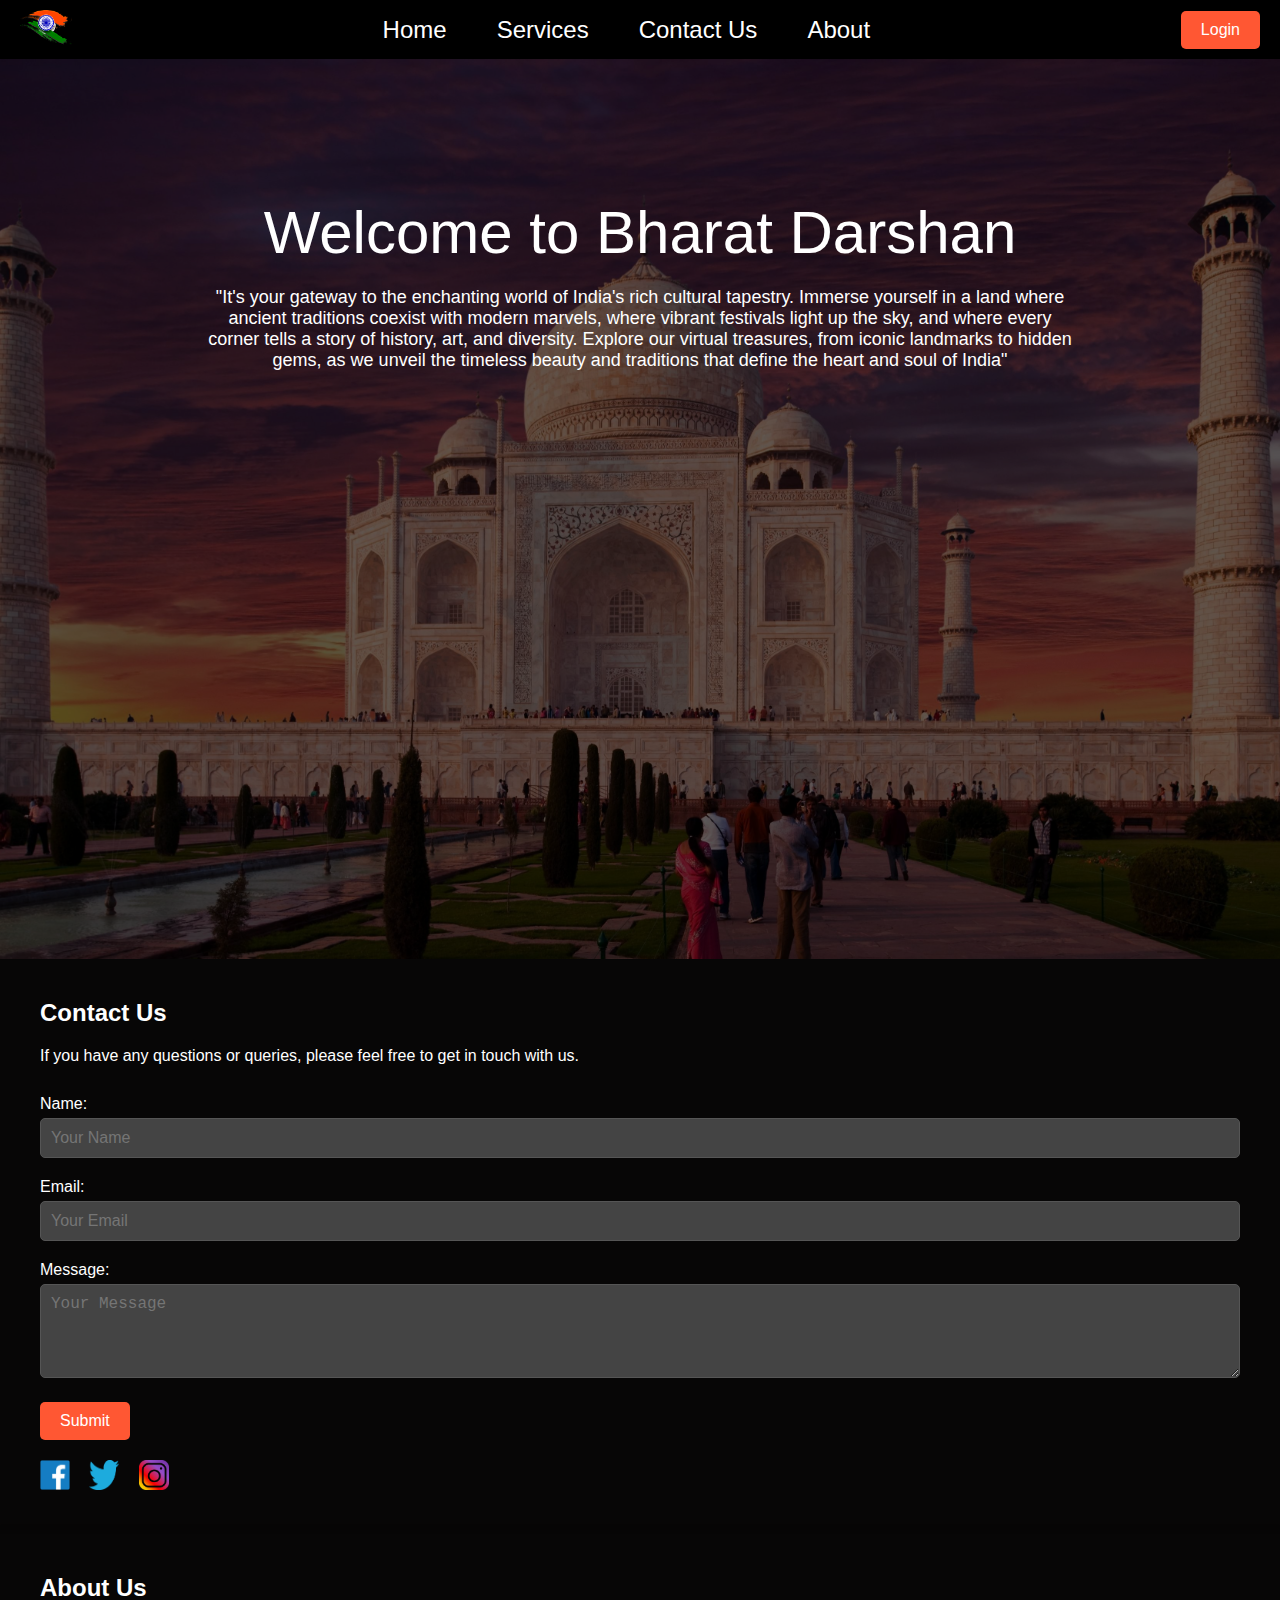
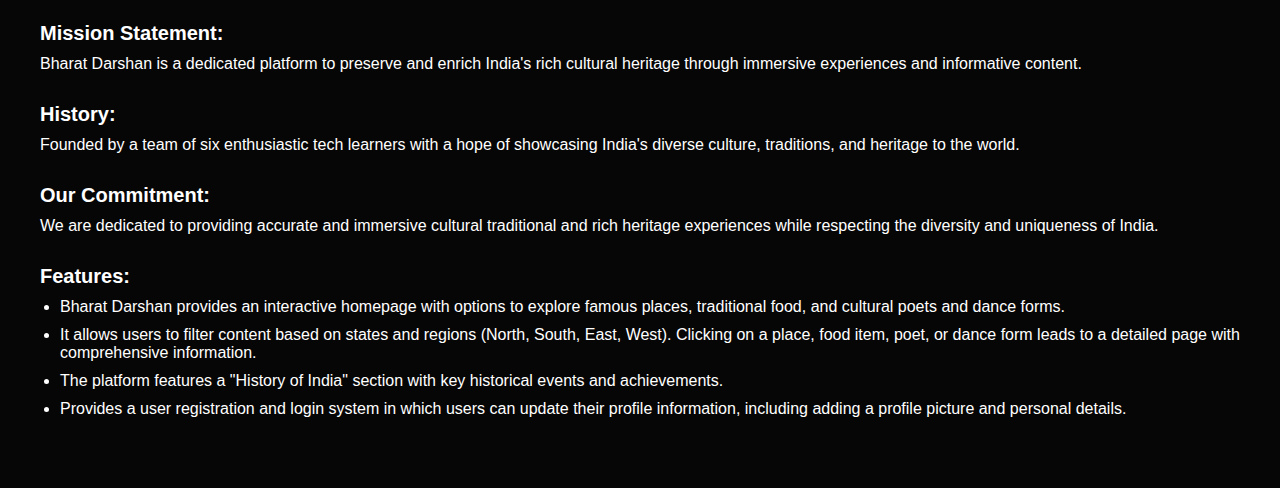
<file: index.html>
<!DOCTYPE html>
<html lang="en">
<head>
    <meta charset="UTF-8">
    <meta name="viewport" content="width=device-width, initial-scale=1.0">
    <title>Bharat Darshan</title>
    <meta name="viewport" content="width=device-width, initial-scale=1.0">
    <link rel="stylesheet" href="styles.css">
</head>
<body>
    <nav class="sticky-nav">
        <div class="logo">
            <img src="logo.png" alt="Logo">
        </div>
        <ul class="nav-links">
            <li><a href="#">Home</a></li>
            <li><a href="services.html">Services</a></li>
            <li><a href="#">Contact Us</a></li>
            <li><a href="#about">About</a></li>
        </ul>
        <button class="login-button">Login</button>
    </nav>
    <div class="main-content">
        <div class="welcome-text">
            <div id="welcome">Welcome to Bharat Darshan</div>
            <div id="short-desc">"It's your gateway to the enchanting world of India's rich cultural tapestry. Immerse yourself in a land where ancient traditions coexist with modern marvels, where vibrant festivals light up the sky, and where every corner tells a story of history, art, and diversity. Explore our virtual treasures, from iconic landmarks to hidden gems, as we unveil the timeless beauty and traditions that define the heart and soul of India"</div>
        </div>
    </div>
    <div class="contact-section">
        <h2>Contact Us</h2>
        <p>If you have any questions or queries, please feel free to get in touch with us.</p>
        
        <!-- Contact Form -->
        <form class="contact-form">
            <label for="name">Name:</label>
            <input type="text" id="name" name="name" placeholder="Your Name" required>

            <label for="email">Email:</label>
            <input type="email" id="email" name="email" placeholder="Your Email" required>

            <label for="message">Message:</label>
            <textarea id="message" name="message" placeholder="Your Message" rows="4" required></textarea>

            <button type="submit" class="submit-button">Submit</button>
        </form>

        <div class="social-media">
            <a href="https://www.facebook.com/yourpage" target="_blank"><img src="facebook.png" alt="Facebook"></a>
            <a href="https://twitter.com/yourpage" target="_blank"><img src="twitter.png" alt="Twitter"></a>
            <a href="https://www.instagram.com/yourpage" target="_blank"><img src="instagram.png" alt="Instagram"></a>
        </div>
    </div>
    <div class="about-section" id="about">
        <h2>About Us</h2>
        <div class="mission">
            <h3>Mission Statement:</h3>
            <p>Bharat Darshan is a dedicated platform to preserve and enrich India's rich cultural heritage through immersive experiences and informative content.</p>
        </div>
        <div class="history">
            <h3>History:</h3>
            <p>Founded by a team of six enthusiastic tech learners with a hope of showcasing India's diverse culture, traditions, and heritage to the world.</p>
        </div>
        <div class="commitment">
            <h3>Our Commitment:</h3>
            <p>We are dedicated to providing accurate and immersive cultural traditional and rich heritage experiences while respecting the diversity and uniqueness of India.</p>
        </div>
        <div class="features">
            <h3>Features:</h3>
            <ul>
                <li>Bharat Darshan provides an interactive homepage with options to explore famous places, traditional food, and cultural poets and dance forms.</li>
                <li>It allows users to filter content based on states and regions (North, South, East, West). Clicking on a place, food item, poet, or dance form leads to a detailed page with comprehensive information.</li>
                <li>The platform features a "History of India" section with key historical events and achievements.</li>
                <li>Provides a user registration and login system in which users can update their profile information, including adding a profile picture and personal details.</li>
            </ul>
        </div>
    </div>
    
    <!-- index.html and login.html -->
    <script src="script.js"></script>

</body>
</html>
</file>
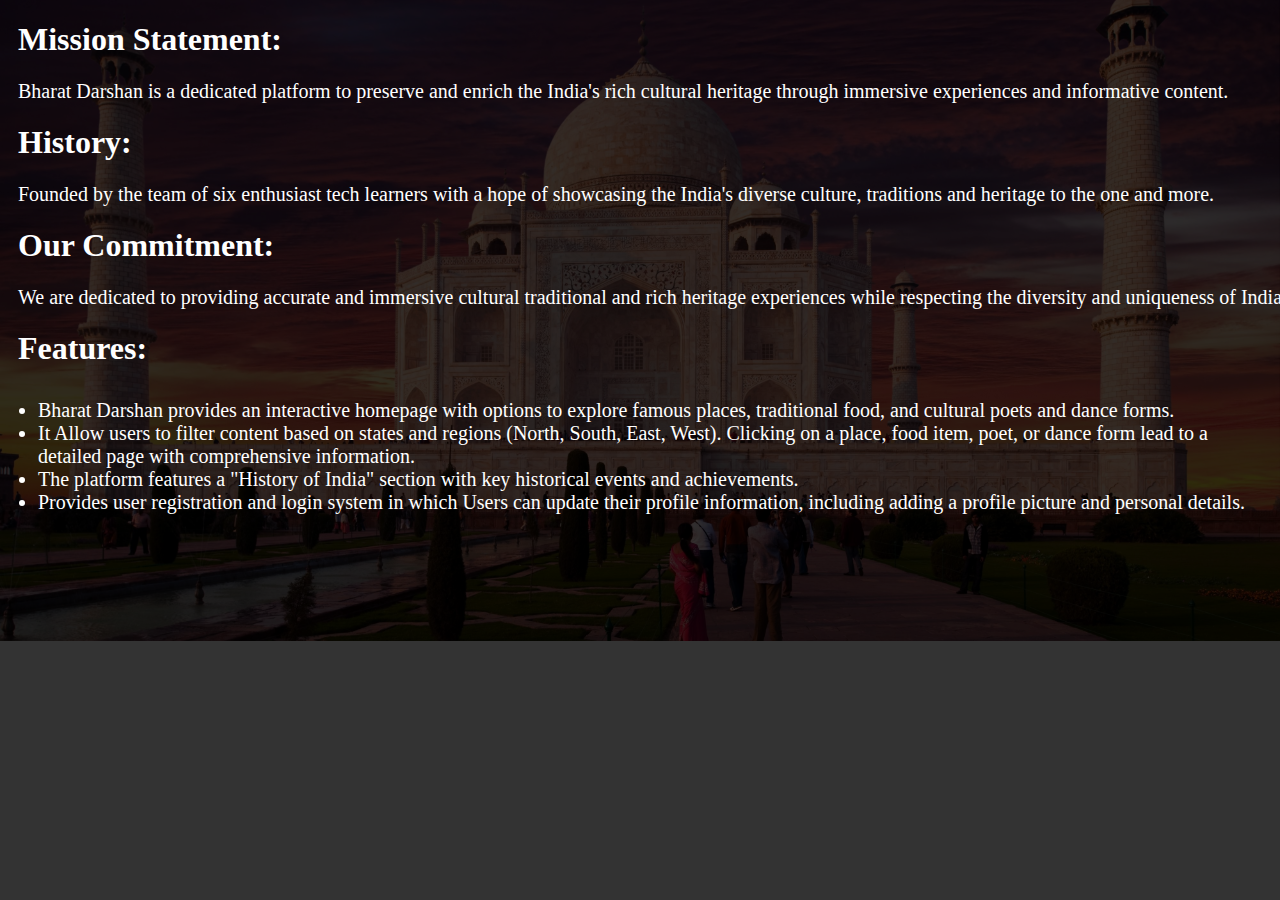
<file: about.html>
<!DOCTYPE html>
<html lang="en">
<head>
    <meta charset="UTF-8">
    <meta name="viewport" content="width=device-width, initial-scale=1.0">
    <title>About</title>
    <link rel="stylesheet" href="stylesabout.css">
</head>
<body>
<div class="mission">
    <h1>Mission Statement:</h1>
    <p>Bharat Darshan is a dedicated platform to preserve and enrich the India's rich cultural heritage through immersive experiences and informative content.</p>
</div>
<div class="history">
    <h1>History:</h1>
    <p> Founded by the team of six enthusiast tech learners with a hope of showcasing the India's diverse culture, traditions and heritage to the one and more.</p>

</div>
<div class="commitment">
    <h1> Our Commitment:</h1>
    <p>We are dedicated to providing accurate and immersive cultural traditional and rich heritage experiences while respecting the diversity and uniqueness of India.</p>

</div>
<div class="features">
    <h1> Features:</h1>
        <ul class="dot-list">
            <li>Bharat Darshan provides an interactive homepage with options to explore famous places, traditional food, and cultural poets and dance forms.</li>
            <li>It Allow users to filter content based on states and regions (North, South, East, West). Clicking on a place, food item, poet, or dance form lead to a detailed page with comprehensive information.</li>
            <li>The platform features a "History of India" section with key historical events and achievements.</li>
            <li>Provides user registration and login system in which Users can update their profile information, including adding a profile picture and personal details.</li>
        </ul> 
</div>
    
</body>
</html>
</file>
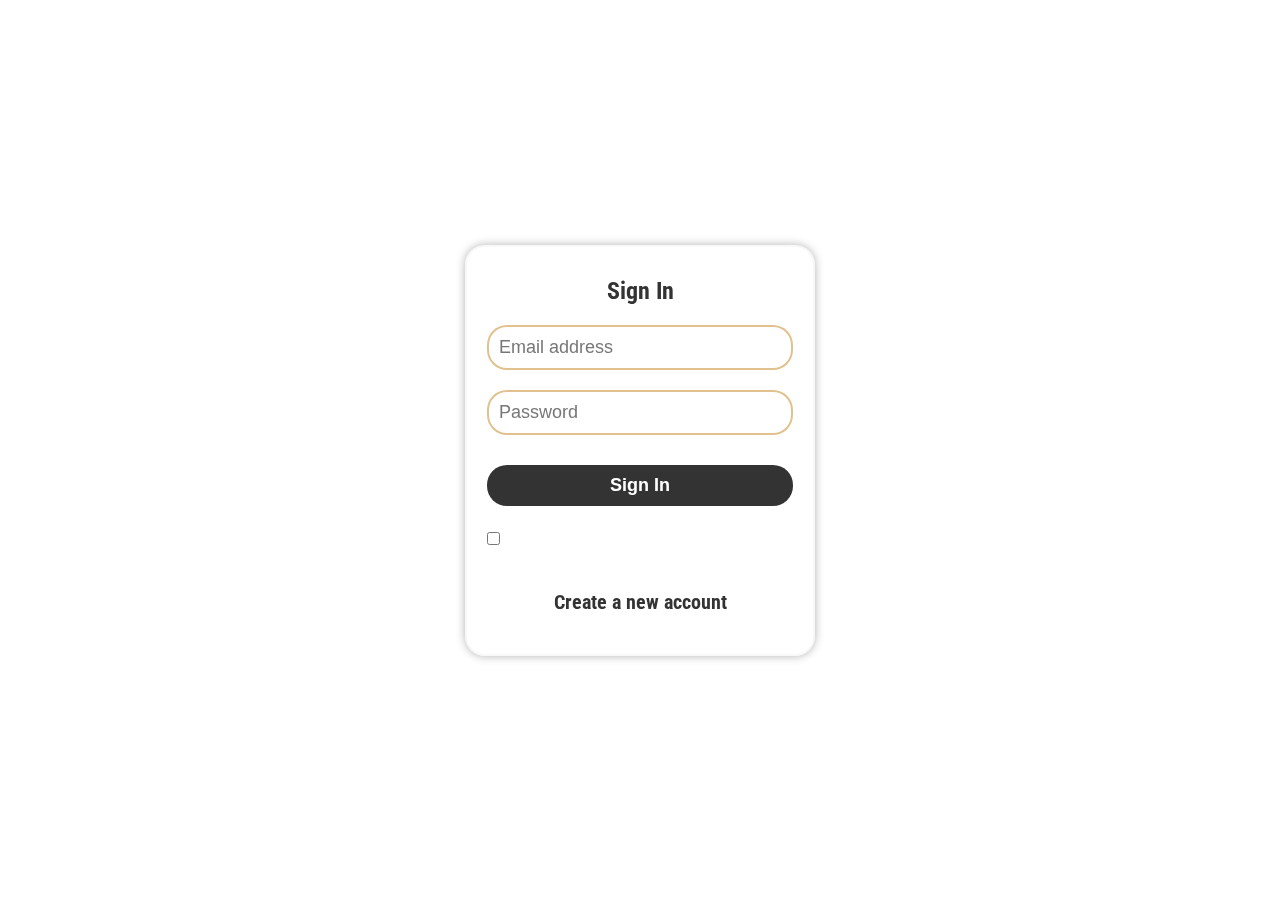
<file: login.html>
<!DOCTYPE html>
<html lang="en">

<head>
    <meta charset="UTF-8">
    <meta name="viewport" content="width=device-width, initial-scale=1.0">
    <link rel="stylesheet" href="login.css">
    <link href="https://fonts.googleapis.com/css2?family=Roboto+Condensed:wght@300;400;700&display=swap" rel="stylesheet">
    <title>Login Form</title>
</head>

<body>
    <div class="container">
        <h1>Sign In</h1>
        <div class="input">
            <input type="text" placeholder="Email address" required>
        </div>
        <div class="input">
            <input type="password" placeholder="Password" required>
        </div>
        <div class="input">
            <button class="login-btn">Sign In</button>
        </div>
        <div class="help">
            <div>
                <input type="checkbox" id="remember-me"><label id="rmbr-me" for="remember-me">Remember me</label>
            </div>
            <a href="#" class="forgot-pass">Forgot Password?</a>
        </div>
        <a href="#" class="register">Create a new account</a>
    </div>
    <!-- index.html and login.html -->
    <script src="script.js"></script>

</body>

</html>
</file>
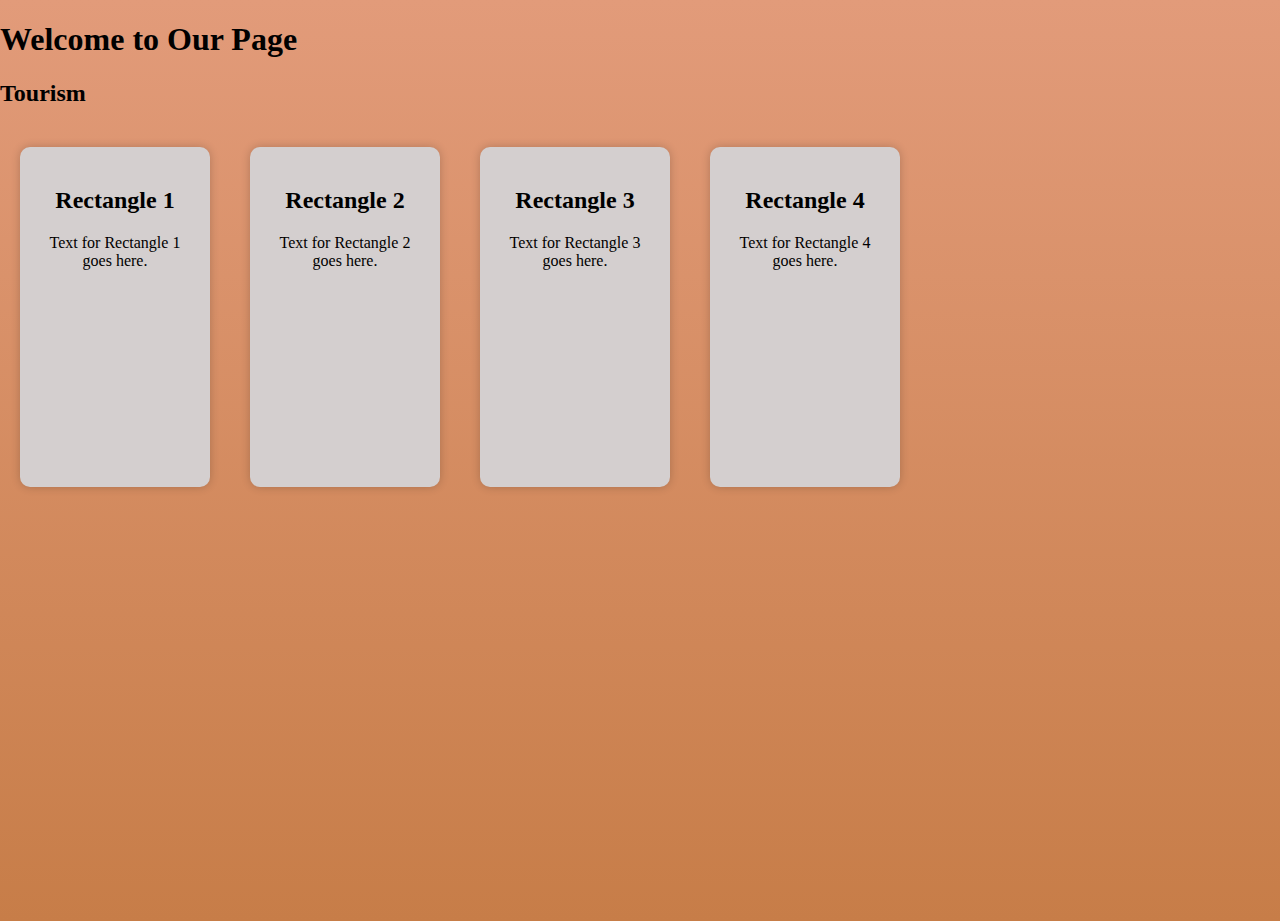
<file: pj1.html>
<!DOCTYPE html>
<html>
<head>
    <title>Your Page Title</title>
    <style>
        /* Gradient background */
        body { 
            background: linear-gradient(to bottom, #e29b7a, #c77d48);
            height: 100vh;
            margin: 0;
            padding: 0;
        }

        /* Container for rectangles */
        .rectangle-container {
            display: flex;
            flex-direction: row; /* Arrange rectangles vertically */
            align-items: flex-start; /* Align rectangles to the left */
        }

        /* Style for each rectangle */
        .rectangle {
            width: 150px; /* Adjust the width as needed */
            height: 300px; /* Adjust the height as needed */
            background-color: rgb(212, 207, 207);
            margin: 20px; /* Add margin for spacing between rectangles */
            padding: 20px;
            text-align: center;
            box-shadow: 0px 0px 10px rgba(0, 0, 0, 0.2);
            border-radius: 10px;
        }
        .rectangle:hover {
            background-color: rgba(199, 114, 40, 0.59); /* Change to the desired hover color */
            color:rgba(255, 255, 255, 0.757);
        }
        .seperate-container{
            display : block;
            align-items: center;
        }
    </style>
</head>
<body>
<div class = "seperate-container">
    <h1>Welcome to Our Page</h1>
    <h2>Tourism</h2>
</div>
    <!-- Container for rectangles -->
    <div class="rectangle-container">
        <!-- Rectangle 1 -->
        <div class="rectangle">
            <h2>Rectangle 1</h2>
            <p>Text for Rectangle 1 goes here.</p>
        </div>

        <!-- Rectangle 2 -->
        <div class="rectangle">
            <h2>Rectangle 2</h2>
            <p>Text for Rectangle 2 goes here.</p>
        </div>

        <!-- Rectangle 3 -->
        <div class="rectangle">
            <h2>Rectangle 3</h2>
            <p>Text for Rectangle 3 goes here.</p>
        </div>

        <!-- Rectangle 4 -->
        <div class="rectangle">
            <h2>Rectangle 4</h2>
            <p>Text for Rectangle 4 goes here.</p>
        </div>
    </div>
</body>
</html>
</file>
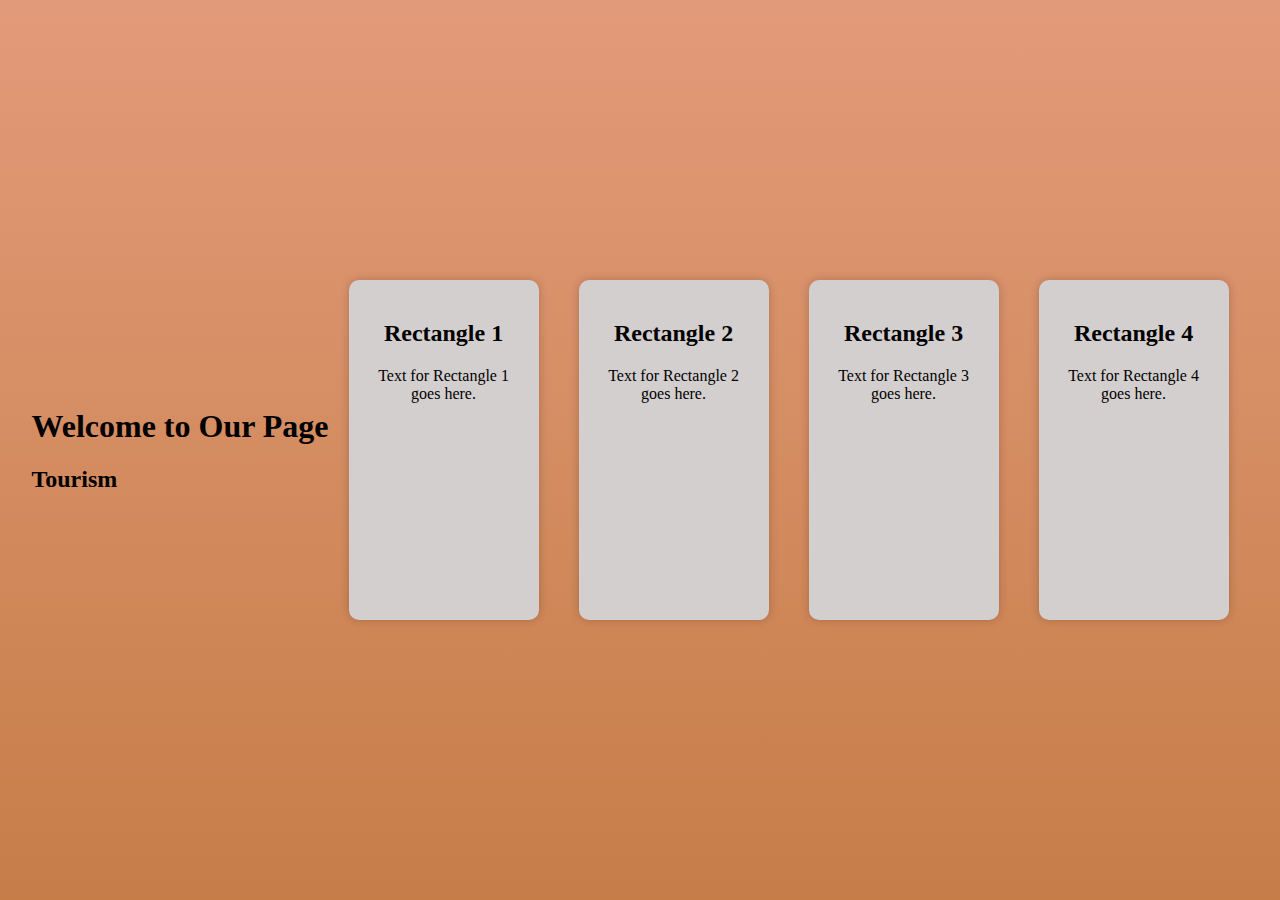
<file: PJ1.html>
<!DOCTYPE html>
<html>
<head>
    <title>Your Page Title</title>
    <style>
        /* Gradient background */
        body { 
            background: linear-gradient(to bottom, #e29b7a, #c77d48);
            height: 100vh;
            display: flex;
            align-items: center;
            justify-content: center;
            margin: 0;
            padding: 0;
        }

        /* Container for rectangles */
        .rectangle-container {
            display: flex;
            flex-direction: row; /* Arrange rectangles vertically */
            align-items: flex-start; /* Align rectangles to the left */
        }

        /* Style for each rectangle */
        .rectangle {
            width: 150px; /* Adjust the width as needed */
            height: 300px; /* Adjust the height as needed */
            background-color: rgb(212, 207, 207);
            margin: 20px; /* Add margin for spacing between rectangles */
            padding: 20px;
            text-align: center;
            box-shadow: 0px 0px 10px rgba(0, 0, 0, 0.2);
            border-radius: 10px;
        }
        .rectangle:hover {
            background-color: rgba(199, 114, 40, 0.59); /* Change to the desired hover color */
            color:rgba(255, 255, 255, 0.757);
        }
        .seperate-container{
            display : block;
            flex-direction: column;
            align-items: center;
        }
    </style>
</head>
<body>
<div class = "seperate-container">
    <h1>Welcome to Our Page</h1>
    <h2>Tourism</h2>
</div>
    <!-- Container for rectangles -->
    <div class="rectangle-container">
        <!-- Rectangle 1 -->
        <div class="rectangle">
            <h2>Rectangle 1</h2>
            <p>Text for Rectangle 1 goes here.</p>
        </div>

        <!-- Rectangle 2 -->
        <div class="rectangle">
            <h2>Rectangle 2</h2>
            <p>Text for Rectangle 2 goes here.</p>
        </div>

        <!-- Rectangle 3 -->
        <div class="rectangle">
            <h2>Rectangle 3</h2>
            <p>Text for Rectangle 3 goes here.</p>
        </div>

        <!-- Rectangle 4 -->
        <div class="rectangle">
            <h2>Rectangle 4</h2>
            <p>Text for Rectangle 4 goes here.</p>
        </div>
    </div>
</body>
</html>
</file>
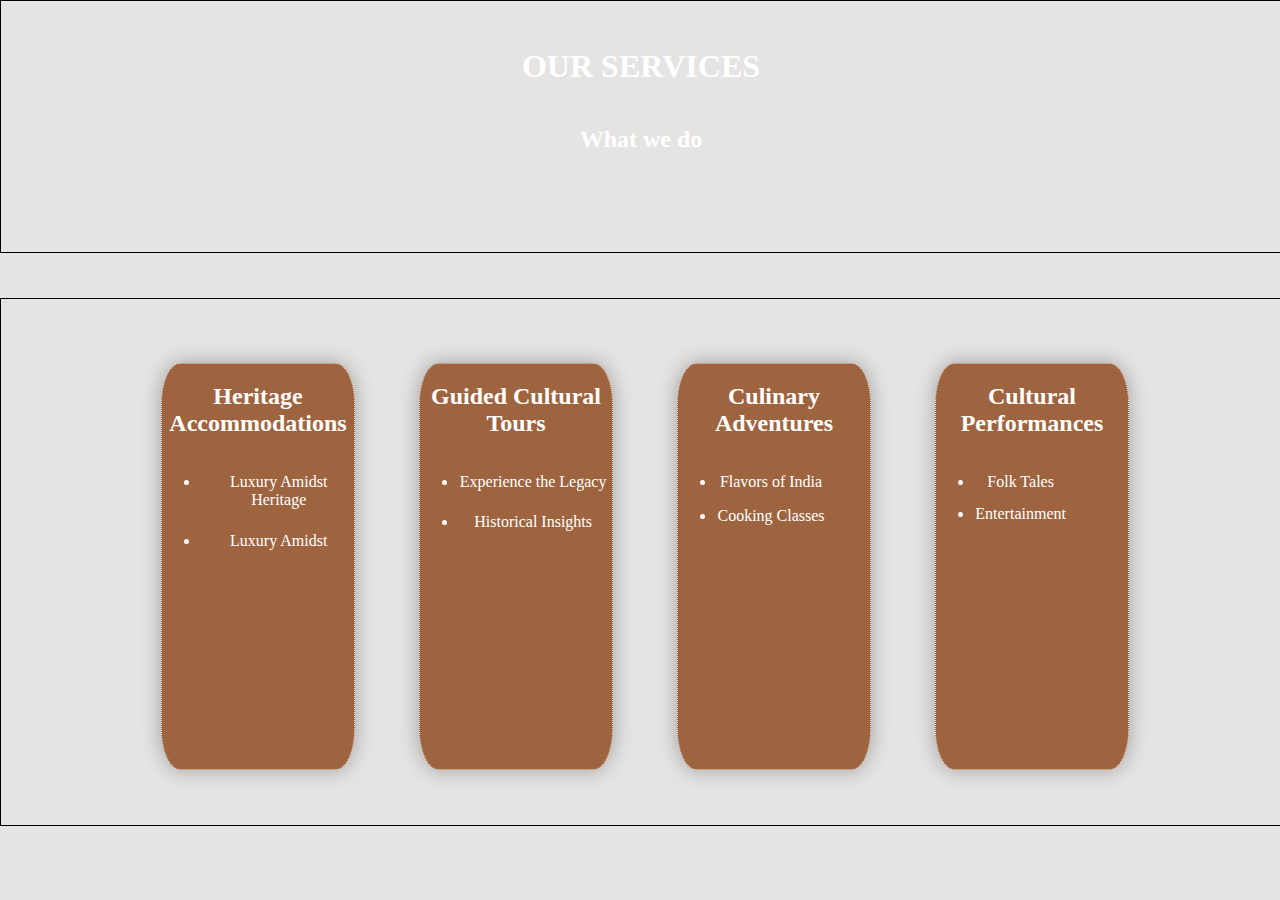
<file: services.html>
<!DOCTYPE html>
<html lang="en">
<head>
    <link rel="stylesheet" href="https://fonts.googleapis.com/css?family=Droid+Serif&display=swap">
    <meta charset="UTF-8">
    <meta name="viewport" content="width=device-width, initial-scale=1.0">
    <title>Document</title>
    <style>
               body {
            height: 100vh;
            width: 100vw;
            margin: 0;
            padding: 0;
            overflow-x: hidden;
            background-image: url("https://images.unsplash.com/photo-1562439427-b53f43a453bc?ixlib=rb-4.0.3&ixid=M3wxMjA3fDB8MHxwaG90by1wYWdlfHx8fGVufDB8fHx8fA%3D%3D&auto=format&fit=crop&w=1974&q=80");
            background-repeat: no-repeat;
            background-size: cover;
            position: relative;
        }

        .header {
            display: flex;
            flex-direction: column;
            align-items: center;
            width: 100vw;
            height: 25vh;
            margin: 0 0 0 0;
            border: 1px solid black;
            padding-top: 2%;
            color: rgb(255, 255, 255);
            z-index: 2;
            position: relative;
        }

        .container {
            display: flex;
            flex-direction: row;
            margin-top: 5vh;
            padding: 3% 10%;
            width: 100vw;
            height: 50vh;
            border: 1px solid black;
            z-index: 3;
            position: relative;
        }

        .rectangle {
         display: flex;
         flex-direction: column ;
         align-items: flex-start;
            width: 15%;
            height: 90%;
            background-color: rgba(147, 80, 39, 0.871);
            margin: 2% 2.5%;
            padding: 0%;
            text-align: center;
            box-shadow: 0px 0px 20px rgba(0, 0, 0, 0.3);
            border-radius: 10%;
            color: white;
             border: 1.5px dotted #e3e0e0; 
   
        }

        /* Create a pseudo-element for the blur effect */
        body::before {
            content: "";
            position: absolute;
            top: 0;
            left: 0;
            width: 100%;
            height: 100%;
            background-color: rgba(58, 49, 36, 0.133);
             /* Adjust the blur intensity as needed */
            z-index: 1;
        }

        .rectangle:hover {
            background-color: rgb(222, 214, 207); /* Change to the desired hover color */
            color:rgb(24, 24, 24);
        }

        .custom_head {
            background-color: rgba(147, 80, 39, 0.871);
            position: relative;
            z-index: 4;
            font-family:'Droid serif', serif;
        }
        

        a {
            text-decoration: none; /* Remove underlines */
            color: inherit; /* Inherit text color */
        }
        ul{
            padding-left: 20%;
        }
        li{
            list-style-type: disc;
            padding-left: 1%;
            width: 100%;
            margin-bottom: 15%;
        }

        /* Responsive design */
        @media (max-width: 440px) {
            body {
            height: 100%;
            margin: 0;
            padding: 0;
            background-color: #333; /* Dark background color */
            font-family: 'Droid Serif', serif;
        }

        .header {
            text-align: center;
            padding: 2% 0;
            background-color: rgba(147, 80, 39, 0.871);
            color: white;
            position: relative;
            z-index: 2;
        }

        .container {
            display: flex;
            justify-content: center; /* Center align rectangles horizontally */
            align-items: center; /* Center align rectangles vertically */
            flex-wrap: wrap; /* Allow rectangles to wrap to the next row */
            padding: 3% 0;
            z-index: 3;
        }

        .rectangle {
            width: 30%; /* Adjust width as needed */
            min-width: 250px; /* Minimum width for responsiveness */
            margin: 2% 2.5%;
            padding: 3% 2%;
            background-color: rgba(147, 80, 39, 0.871);
            text-align: center;
            box-shadow: 0px 0px 20px rgba(0, 0, 0, 0.3);
            border-radius: 10px; /* Rounded corners */
            color: white;
            border: 1.5px dotted #e3e0e0;
            transition: background-color 0.3s ease, color 0.3s ease; /* Smooth transition on hover */
        }

        .rectangle:hover {
            background-color: rgb(222, 214, 207);
            color: #181818; /* Dark text color on hover */
        }

        #top_head {
            text-align: center;
            padding: 2% 0;
            background-color: rgba(147, 80, 39, 0.871);
            color: white;
            position: relative;
            z-index: 4;
            font-size: 2rem; /* Increase font size */
        }

        #second_head {
            text-align: center;
            color: white;
            position: relative;
            font-size: 1.5rem; /* Increase font size */
            margin-top: 1rem; /* Add spacing */
        }

        /* Create a pseudo-element for the blur effect */
        body::before {
            content: "";
            position: fixed; /* Fixed background image */
            top: 0;
            left: 0;
            width: 100%;
            height: 100%;
            background-image: url("https://images.unsplash.com/photo-1562439427-b53f43a453bc?ixlib=rb-4.0.3&ixid=M3wxMjA3fDB8MHxwaG90by1wYWdlfHx8fGVufDB8fHx8fA%3D%3D&auto=format&fit=crop&w=1974&q=80");
            background-repeat: no-repeat;
            background-size: cover;
            z-index: 1;
        }

        /* Add scrolling effect */
        .container {
            position: relative;
            z-index: 2;
        }
        }
    </style>
</head>
<body>
    <div class="header">
        <h1 id="top_head">OUR SERVICES</h1>
        <h2 id="second_head">What we do</h2>
    </div>
    <div class="container">
        <a class="rectangle" href="https://www.heritagehotelsofindia.com/" target="_blank">
            <h2>Heritage Accommodations</h2>
            <ul>
                <li>Luxury Amidst Heritage</li>
                <li>Luxury Amidst</li>
            </ul>
        </a>
        <a class="rectangle" href="https://www.tourmyindia.com/packages-tour-india/cultural-tour-packages/" target="_blank">
            <h2>Guided Cultural Tours</h2>
            <ul>
                <li>Experience the Legacy</li>
                <li>Historical Insights</li>
            </ul>
        </a>
        <a class="rectangle" href="https://www.cntraveler.com/story/foodies-tour-india-from-mumbai-to-maheshwar" target="_blank">
            <h2>Culinary Adventures</h2>
            <ul>
                <li>Flavors of India</li>
                <li>Cooking Classes</li>
            </ul>
        </a>
        <a class="rectangle" href="https://www.tourmyindia.com/blog/top-cultural-festivals-india/" target="_blank">
            <h2>Cultural Performances</h2>
            <ul>
                <li>Folk Tales</li>
                <li>Entertainment</li>
            </ul>
        </a>
    </div>
</body>
</html>
</file>
<file: styles.css>
* {
    margin: 0;
    padding: 0;
    box-sizing: border-box;
    transition: all 0.3s ease; /* Add a smooth transition for all properties */
}

/* Define some global styles */
body {
    font-family: Arial, sans-serif;
}



.sticky-nav {
        background-color: #000; /* Black background color */
        color: #fff;
        display: flex;
        justify-content: space-between;
        align-items: center;
        padding: 10px 20px;
        position: sticky;
        top: 0px;
        z-index: 100;
    }

.logo img {
    height: 35px;
    width: auto;
}

.nav-links {
    list-style: none;
    display: flex;
    gap: 30px;
    justify-content: center;
    flex-grow: 1;
}

.nav-links li {
    font-size: 20px;
}

.nav-links a {
    text-decoration: none;
    color: #fff;
}

.nav-links a:hover {
    color: #ff5733;
}

.login-button {
    background-color: #ff5733;
    color: #fff;
    border: none;
    padding: 10px 20px;
    border-radius: 5px;
    cursor: pointer;
    font-size: 16px;
}

.login-button:hover {
    background-color: #e64c00;
}

.main-content {
    height: 100vh;
    width: 100%;
    background-color: aquamarine;
    background-image: url('taj mahal.jpg');
    background-size: cover;
    background-position: center;
    background-repeat: no-repeat;
    position: relative;
}

.main-content::before {
    content: "";
    position: absolute;
    top: 0;
    left: 0;
    right: 0;
    bottom: 0;
    background: rgba(0, 0, 0, 0.62);
    pointer-events: none;  
}
.welcome-text{
    color: white;
    position: relative;
    z-index: 1;
    height: 50%;
    display: flex;
    flex-direction: column;
    align-items: center;
    justify-content: center;
}
#welcome {
    font-size: 60px;
    text-align: center;
    margin-bottom: 20px;
}

#short-desc {
    font-size: 20px;
    text-align: center;
    padding-left: 15%;
    padding-right: 15%;
}

.contact-section {
    background-color: #070606; 
    color: #fff;
    padding: 40px;
    box-shadow: 0 0 10px rgba(0, 0, 0, 0.2);
}

.contact-section h2 {
    font-size: 24px;
    margin-bottom: 20px;
}

.contact-section p {
    font-size: 16px;
    margin-bottom: 30px;
}

.contact-form label {
    display: block;
    font-size: 16px;
    margin-bottom: 5px;
}

.contact-form input[type="text"],
.contact-form input[type="email"],
.contact-form textarea {
    width: 100%;
    padding: 10px;
    margin-bottom: 20px;
    border: 1px solid #555; 
    border-radius: 5px;
    font-size: 16px;
    background-color: #444;
    color: #fff; 
}

.contact-form textarea {
    resize: vertical;
}

.submit-button {
    background-color: #ff5733;
    color: #fff;
    border: none;
    padding: 10px 20px;
    border-radius: 5px;
    cursor: pointer;
    font-size: 16px;
}

.submit-button:hover {
    background-color: #e64c00;
}

.social-media {
    margin-top: 20px;
}

.social-media a {
    text-decoration: none;
    margin-right: 15px; /* Adjust the spacing between icons as needed */
}

.social-media img {
    width: 30px; /* Adjust the icon size as needed */
    height: 30px;
    transition: transform 0.2s;
}

.social-media img:hover {
    transform: scale(1.2); /* Increase icon size on hover */
}

/* Styles for screens larger than 768px */
@media screen and (min-width: 769px) {
    .nav-links {
        gap: 50px; /* Increase spacing between navigation links */
    }

    .nav-links li {
        font-size: 24px; /* Increase font size for navigation links */
    }

    .welcome-text {
        font-size: 24px; /* Increase font size for welcome text */
        padding: 20px; /* Add more padding around welcome text */
    }

    #short-desc {
        font-size: 18px; /* Increase font size for short description */
    }

    /* Adjust other styles as needed for larger screens */
}

/* Styles for screens smaller than 768px (e.g., mobile devices) */
@media screen and (max-width: 768px) {
    nav {
        padding: 10px; /* Reduce navigation padding for smaller screens */
    }

    .nav-links {
        flex-direction: column; /* Stack navigation links vertically */
        gap: 20px; /* Add spacing between stacked navigation links */
    }

    .nav-links li {
        font-size: 20px; /* Adjust font size for mobile navigation links */
        text-align: center; /* Center-align navigation links */
    }

    .welcome-text {
        font-size: 20px; /* Adjust font size for welcome text on mobile */
    }

    #short-desc {
        font-size: 16px; /* Adjust font size for short description on mobile */
        padding-left: 10px; /* Reduce left padding for mobile */
        padding-right: 10px; /* Reduce right padding for mobile */
    }

    /* Adjust other styles as needed for smaller screens */
}

.about-section {
    background-color: #070606;
    color: #fff;
    padding: 40px;
    box-shadow: 0 0 10px rgba(0, 0, 0, 0.2);
}

.about-section h2 {
    font-size: 24px;
    margin-bottom: 20px;
}

.mission,
.history,
.commitment,
.features {
    margin-bottom: 30px;
}

.mission h3,
.history h3,
.commitment h3,
.features h3 {
    font-size: 20px;
    margin-bottom: 10px;
}

.mission p,
.history p,
.commitment p {
    font-size: 16px;
    margin-bottom: 20px;
}

.features ul {
    list-style-type: disc;
    padding-left: 20px;
}

.features li {
    font-size: 16px;
    margin-bottom: 10px;
}

/* Media queries if needed for responsiveness */
</file>
<file: stylesabout.css>
body {
    height: 100%;
    width: 100%;
    background-image: url('taj mahal.jpg');
    background-size: cover;
    background-position: center;
    background-repeat: no-repeat;
    color: white;
}
body::before {
    content: "";
    position: absolute;
    top: 0;
    left: 0;
    right: 0;
    bottom: 0;
    background:  rgba(0, 0, 0, 0.8); 
    pointer-events: none;
}
.mission{
    position: relative;
    z-index: 1;
    margin-left: 10px;
}
.history{
    position: relative;
    z-index: 1;
    margin-left: 10px;
}
.commitment{
    position: relative;
    z-index: 1;
    margin-left: 10px;
}
.features{
    position: relative;
    z-index: 1;
    margin-left: 10px;
}
ul {
    margin: 10px;
    padding: 10px;
    font-size: 20px;
}
p{
    font-size: 20px;
}
/* Hide the scrollbar track */
::-webkit-scrollbar-track {
    background: transparent;
}

/* Hide the scrollbar thumb (the draggable part) */
::-webkit-scrollbar-thumb {
    background: transparent;
}
</file>
<file: login.css>
/* login.css */

/* Reset some default styles */
* {
    padding: 0;
    margin: 0;
    box-sizing: border-box;
    text-decoration: none;
    outline: none;
}

/* Apply a background image and styling to the body */
body {
    background: rgba(255, 255, 255, 0.565) url('https://cdn.pixabay.com/photo/2017/12/29/10/55/hawamahel-3047281_1280.jpg') no-repeat; /* Set the background to a semi-transparent white with the image as a background */
    background-position: center;
    background-size: cover;
    min-height: 100vh;
    display: flex;
    justify-content: center;
    align-items: center;
    font-family: 'Roboto Condensed', sans-serif; /* Correct the font family */
}

/* Style the container */
.container {
    background-color: rgba(255, 255, 255, 0.192); /* Add a semi-transparent white background */
    backdrop-filter: blur(10px); /* Reduce the blur */
    border: 2px solid rgba(221, 221, 221, 0.198);
    width: 350px; /* Slightly reduce the container width */
    padding: 20px; /* Increase padding for better spacing */
    display: flex;
    flex-direction: column;
    justify-content: center;
    margin: auto;
    align-items: center;
    border-radius: 20px;
    box-shadow: 0px 0px 10px rgba(0, 0, 0, 0.3); /* Add a box shadow */
}

.container h1 {
    margin: 10px 0;
    font-size: 24px; /* Increase font size */
    color: #333; /* Darken the text color */
}

.input {
    width: 100%;
}

.input input {
    padding: 10px; /* Increase padding */
    width: 100%;
    margin: 10px 0; /* Adjust margin */
    border: 2px solid #be7d0d77; /* Use a lighter border color */
    border-radius: 20px;
    font-size: 18px; /* Slightly reduce font size */
    background-color: rgba(255, 255, 255, 0.82); /* Semi-transparent white background */
    color: #333; /* Darken text color */
}

.input input::placeholder {
    color: #777; /* Lighten placeholder text color */
}

.login-btn {
    padding: 10px; /* Increase padding */
    width: 100%;
    border-radius: 20px;
    border: none; /* Remove border */
    font-size: 18px;
    font-weight: 600;
    margin-top: 20px; /* Adjust margin */
    background-color: #333; /* Change button color */
    color: #fff; /* Light text color on the button */
    cursor: pointer; /* Add pointer cursor */
}

.help {
    width: 100%;
    margin: 20px 0;
    display: flex;
    align-items: center;
    justify-content: space-between; /* Adjust spacing */
}

#rmbr-me {
    font-size: 20px; /* Slightly reduce font size */
    color: #ffffff; /* Darken text color */
}

.help a {
    font-size: 20px; /* Slightly reduce font size */
    color: #ffffff; /* Darken text color */
    text-decoration: none; /* Remove underline */
}

.register {
    color: #333; /* Darken text color */
    font-size: 20px;
    margin: 20px 0;
    text-decoration: none;
    font-weight: bold;
}
</file>
